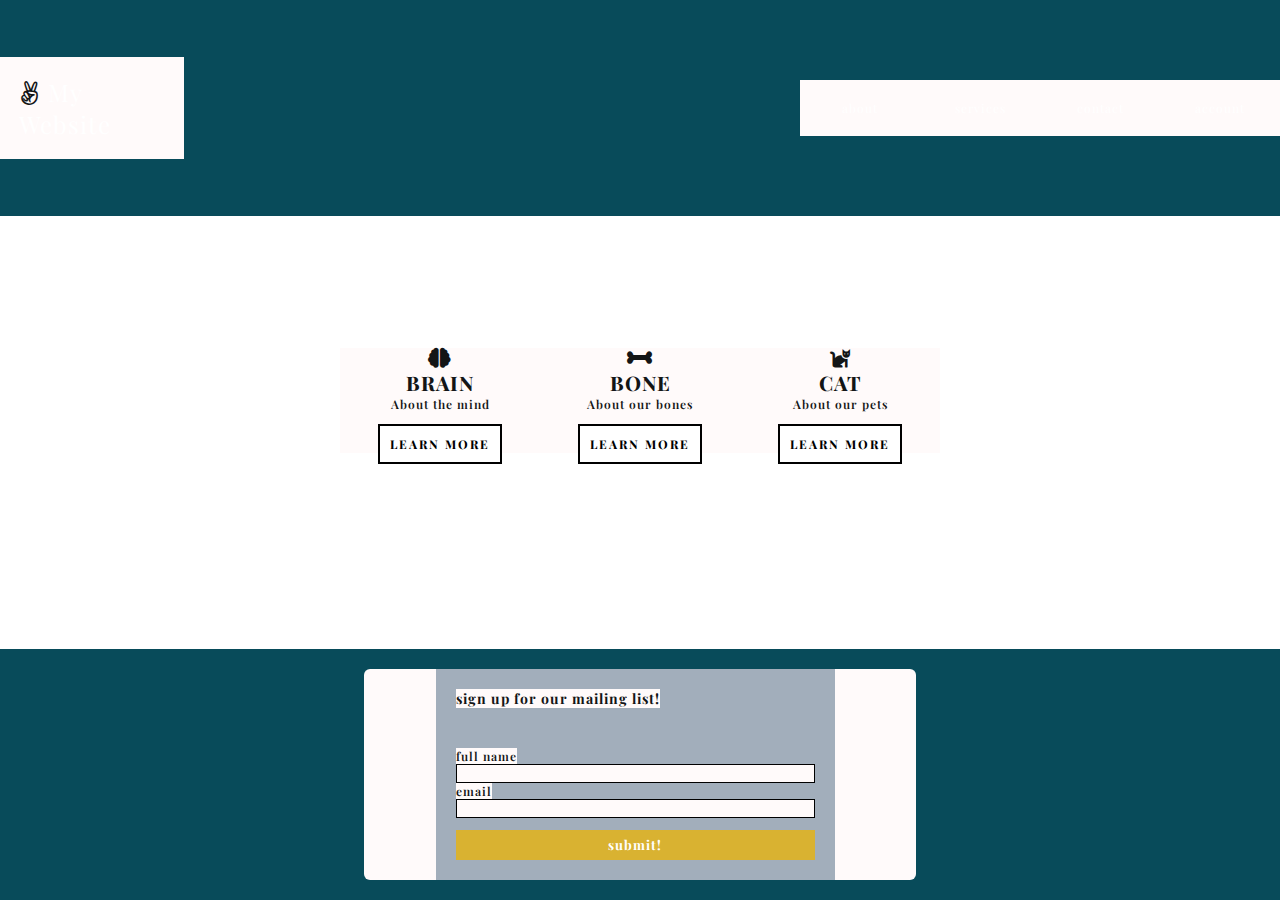
<file: HornungCA3/index.html>
<!DOCTYPE html>
<html lang="en">

<head>
  <meta charset="UTF-8" />
  <title>Assignment 3</title>
  <link href="https://fonts.googleapis.com/css2?family=Playfair+Display&display=swap" rel="stylesheet"> 
  <link rel="stylesheet" href="https://cdnjs.cloudflare.com/ajax/libs/font-awesome/5.12.1/css/all.min.css">

  <!--  Styles  -->
  <link rel="stylesheet" href="styles/index.css">
</head>

<body>
  <div class="wrapper">
    <header class="navbar">
      <a class="web-link" href="index.html">
        <h1 class="peace-website"><i id= "right-marg" class="fab fa-angellist"></i></i>My Website</h1>
      </a>
      <ul class="nav">
        <li class="nav-item"><a href="#">about</a></li>
        <li class="nav-item"><a href="#">services</a>
          <ul>
            <li class="drop-down"><a href="#">service 1</a></li>
            <li class="drop-down"><a href="#">service 2</a></li>
            <li class="drop-down"><a href="#">service 3</a></li>
          </ul>
        </li>
        <li class="nav-item"><a href="#">contact</a></li>
        <li class="nav-item"><a href="#">account</a></li>
      </ul>
    </header>
    <main class="content">

      <div class="content-item">
        <i class="fas fa-brain"></i>
        <h2>Brain</h2>
        <p>About the mind</p>
        <a href="#"> Learn More</a><br>
      </div>

      <div class="content-item">
        <i class="fas fa-bone"></i>
        <h2>Bone</h2>
        <p>About our bones</p>
        <a href="#"> Learn More</a><br>
      </div>

      <div class="content-item">
        <i class="fas fa-cat"></i>
        <h2>Cat</h2>
        <p>About our pets</p>
        <a href="#"> Learn More</a><br>
      </div>
    </main>
    <footer>
      <form action="">
        <div class="container">
          <h3>sign up for our mailing list!</h3>
        </div>
        <div class="container">
          <label>full name</label>
          <input type="text" name="name" required>
          <label>email</label>
          <input type="email" name="mail" required>
          <button type="submit" value="submit">submit!</button>
        </div>
      </form>
    </footer>
  </div>
</body>

</html>
</file>
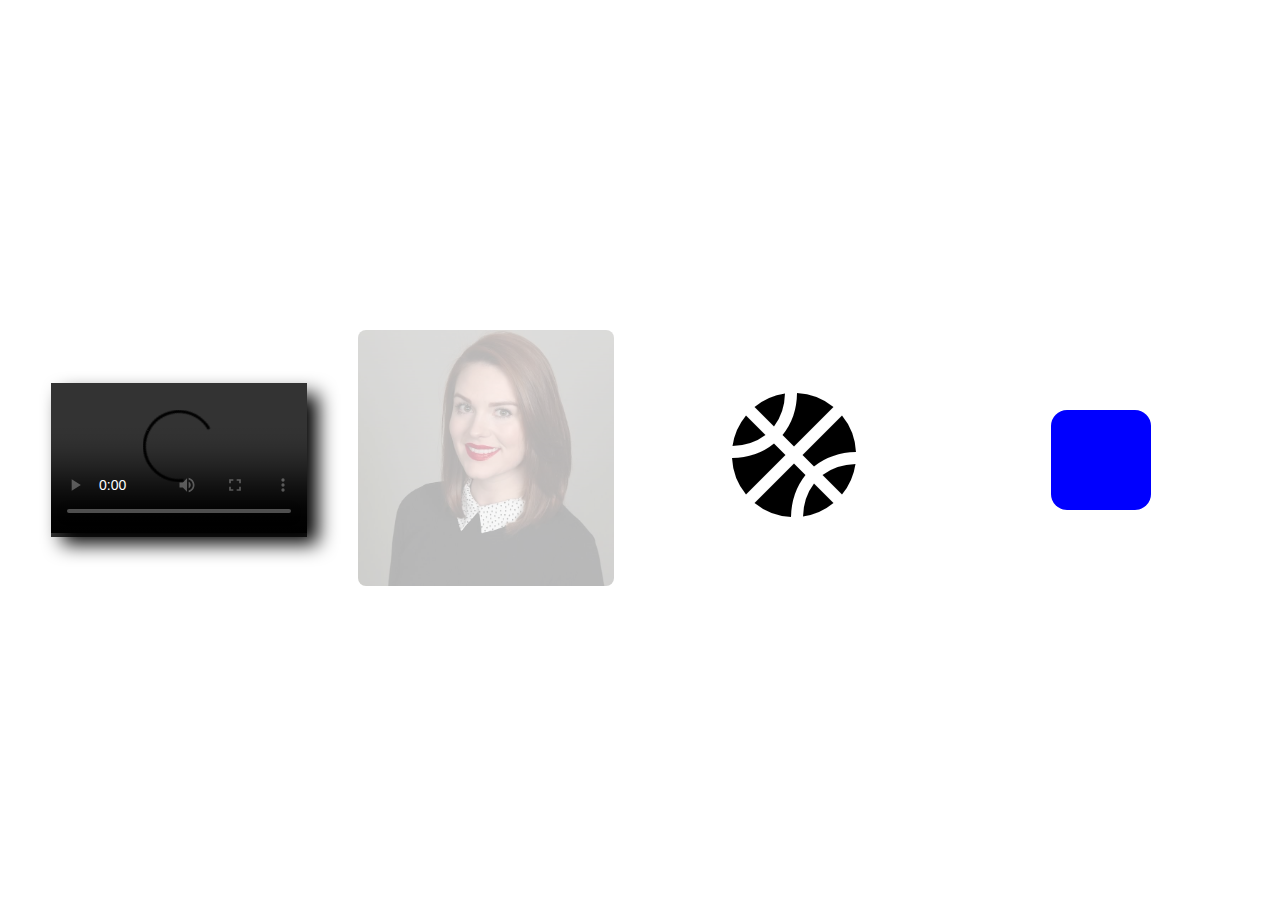
<file: HornungCA5/index.html>
<!DOCTYPE html>
<html lang="en">
<head>
  <title>Assignment 5</title>
  <meta charset="utf-8">
  <link rel="stylesheet" href="styles/index.css">
  <link rel="stylesheet" href="https://cdnjs.cloudflare.com/ajax/libs/font-awesome/5.12.1/css/all.min.css">
</head>

<body>
    <div class="wrapper">
        <div class="video">
            <div class="videocontainer">
                <video class="videoembed" controls>
                    <source src="https://netdemo.uk/bbb/bbb.mp4" type="video/mp4">
                    <source src="https://netdemo.uk/bbb/bbb.ogg" type="video/ogg">
                    Sorry, your browser doesn't support embedded videos.
                </video>
            </div>
        </div>
        <figure class="picture">
            <img src="styles/enhance_square.jfif" alt="Cheryl Hornung Headshot">
        </figure>
        <div class="icon">
            <div class="iconcontainer">
            <i class="fas fa-basketball-ball"></i>
            </div>
        </div>
        <div class="container">
            <div class="square">hi!</div>
        </div>
    </div>
</body>
</file>
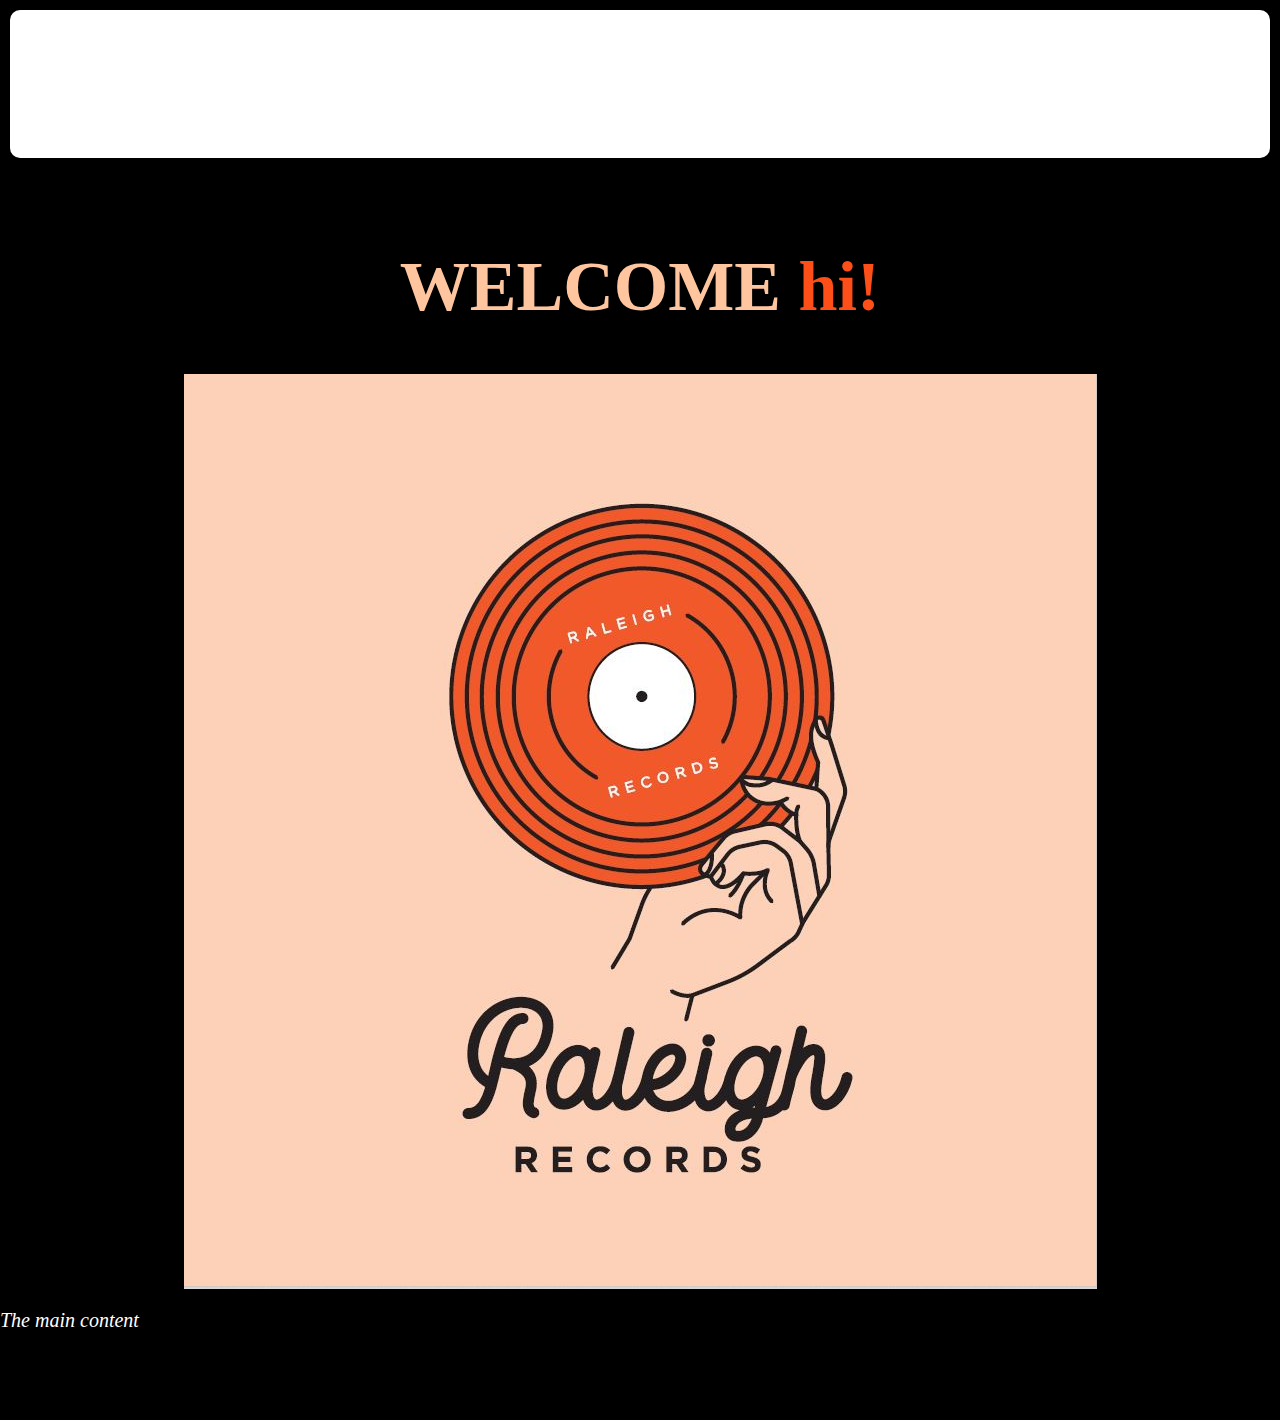
<file: HornungCherylA1/index.html>
<!-- Populate index.html with some content. Here are the requirements:

There should be paragraph (<p>) and heading (<h1>, <h2>, etc.) text.
There should be at least one “absolute” URL linking to an external website.
There should be at least one image (JPG, PNG, or GIF). (We’ve not covered images in any detail yet, 
so just dive into Google and see how you do.)
All img elements should include src and alt attributes with appropriate values. Add the width 
and height in the CSS.
You should use HTML 5 structural elements whenever appropriate.
Pay close attention to your HTML tags (remember to close the ones that need closing, 
which is most of them!) and be sure to test your page locally in a modern, up-to-date 
web browser as you code it. -->

<!doctype html>
<html lang="en">

<head>
    <meta charset="utf-8">
    <title>Raleigh Records</title>
    <!-- Link to css styling-->
    <link href="css/index.css" rel="stylesheet" type="text/css">
</head>
<nav class="menubar" id="nav-bar">
    <ul>
        <li><a href="artists.html" class="">Artists</a></li>
        <li><a href="featured.html" class="">Featured</a></li>
        <li><a href="about.html" class="">About</a></li>
        <li><a href="https://www.instagram.com/raleighrecords1/?hl=en" class="">Instagram</a></li>
    </ul>
</nav>
<h1 class="welcome">
    WELCOME
</h1>
</header>
<figure>
    <img src="images/raleigh_logo.JPG" alt="LOGO">
</figure>
<main class="main" id="italic">
    <p>The main content</p>
</main>
<aside>
    <p>Some stuff in a sidebar</p>
</aside>
<footer>
    <p>Copyright me</p>
</footer>

</body>

</html>
</file>
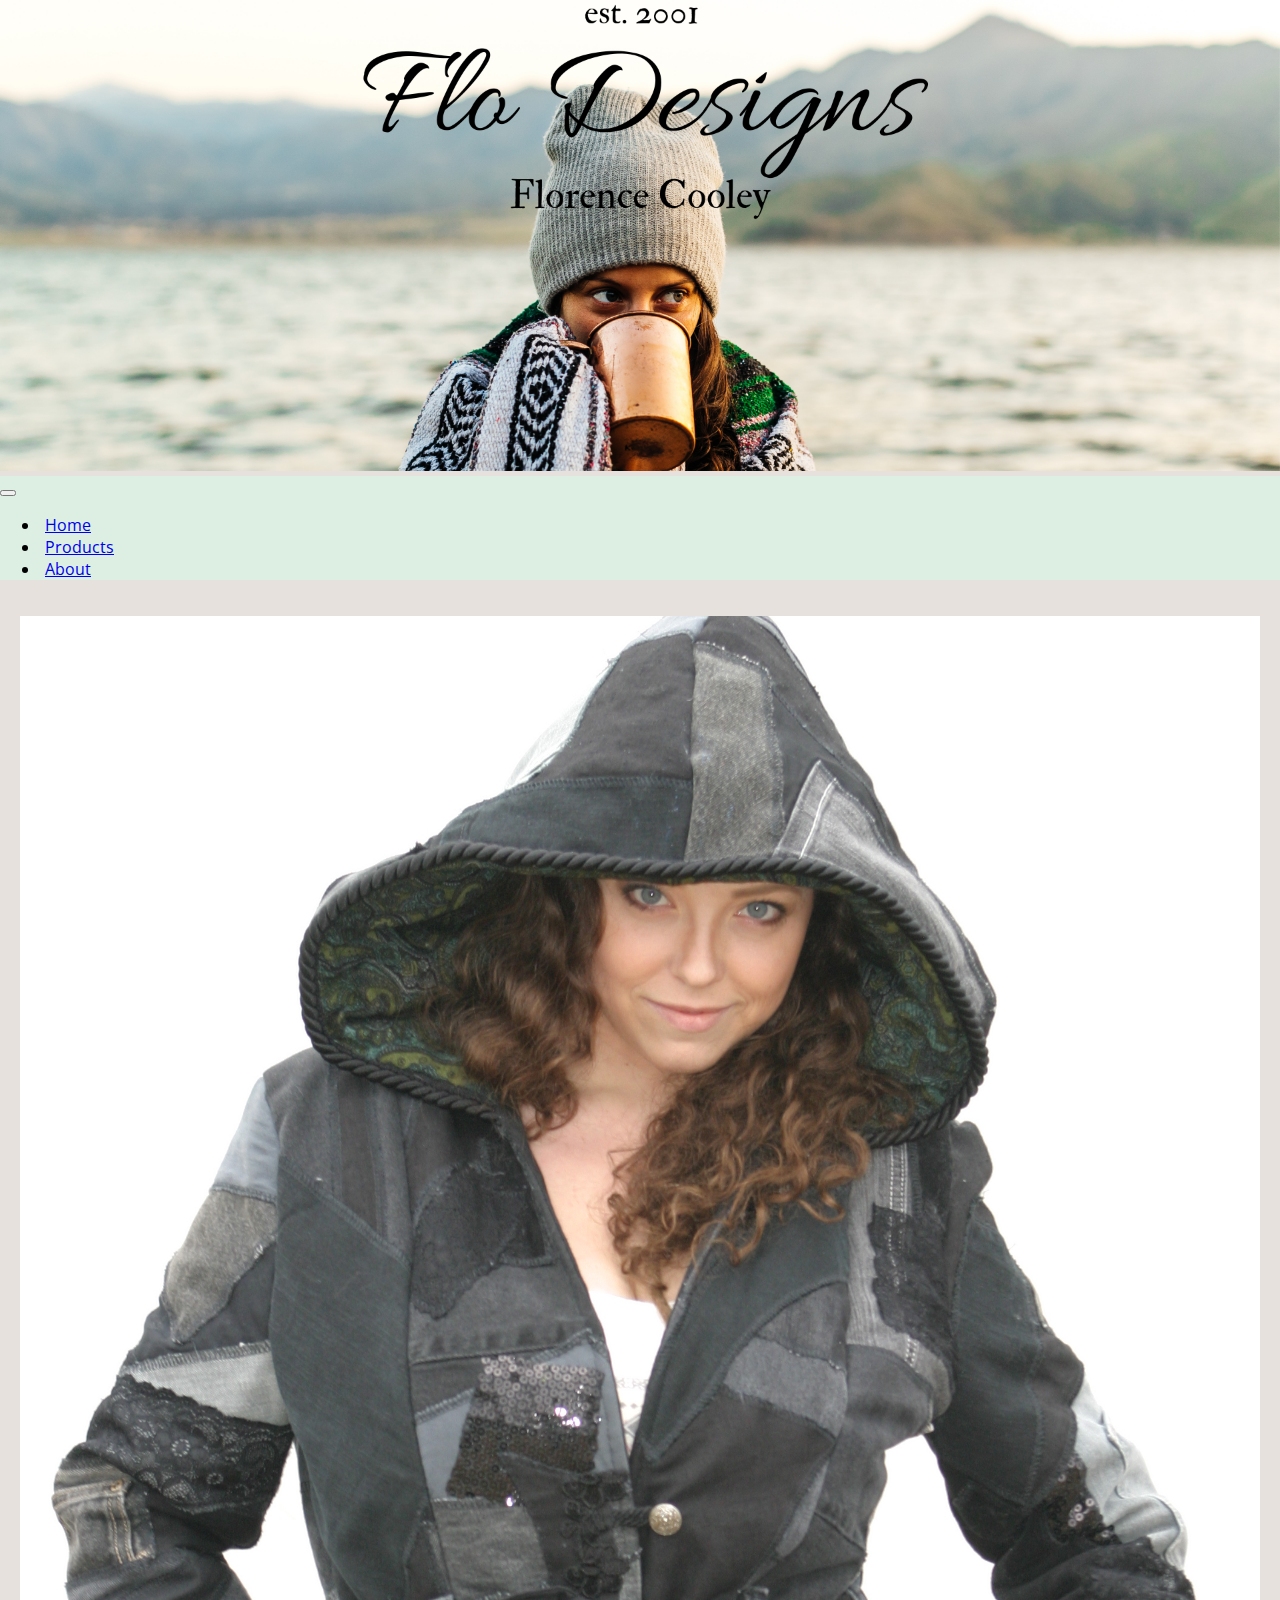
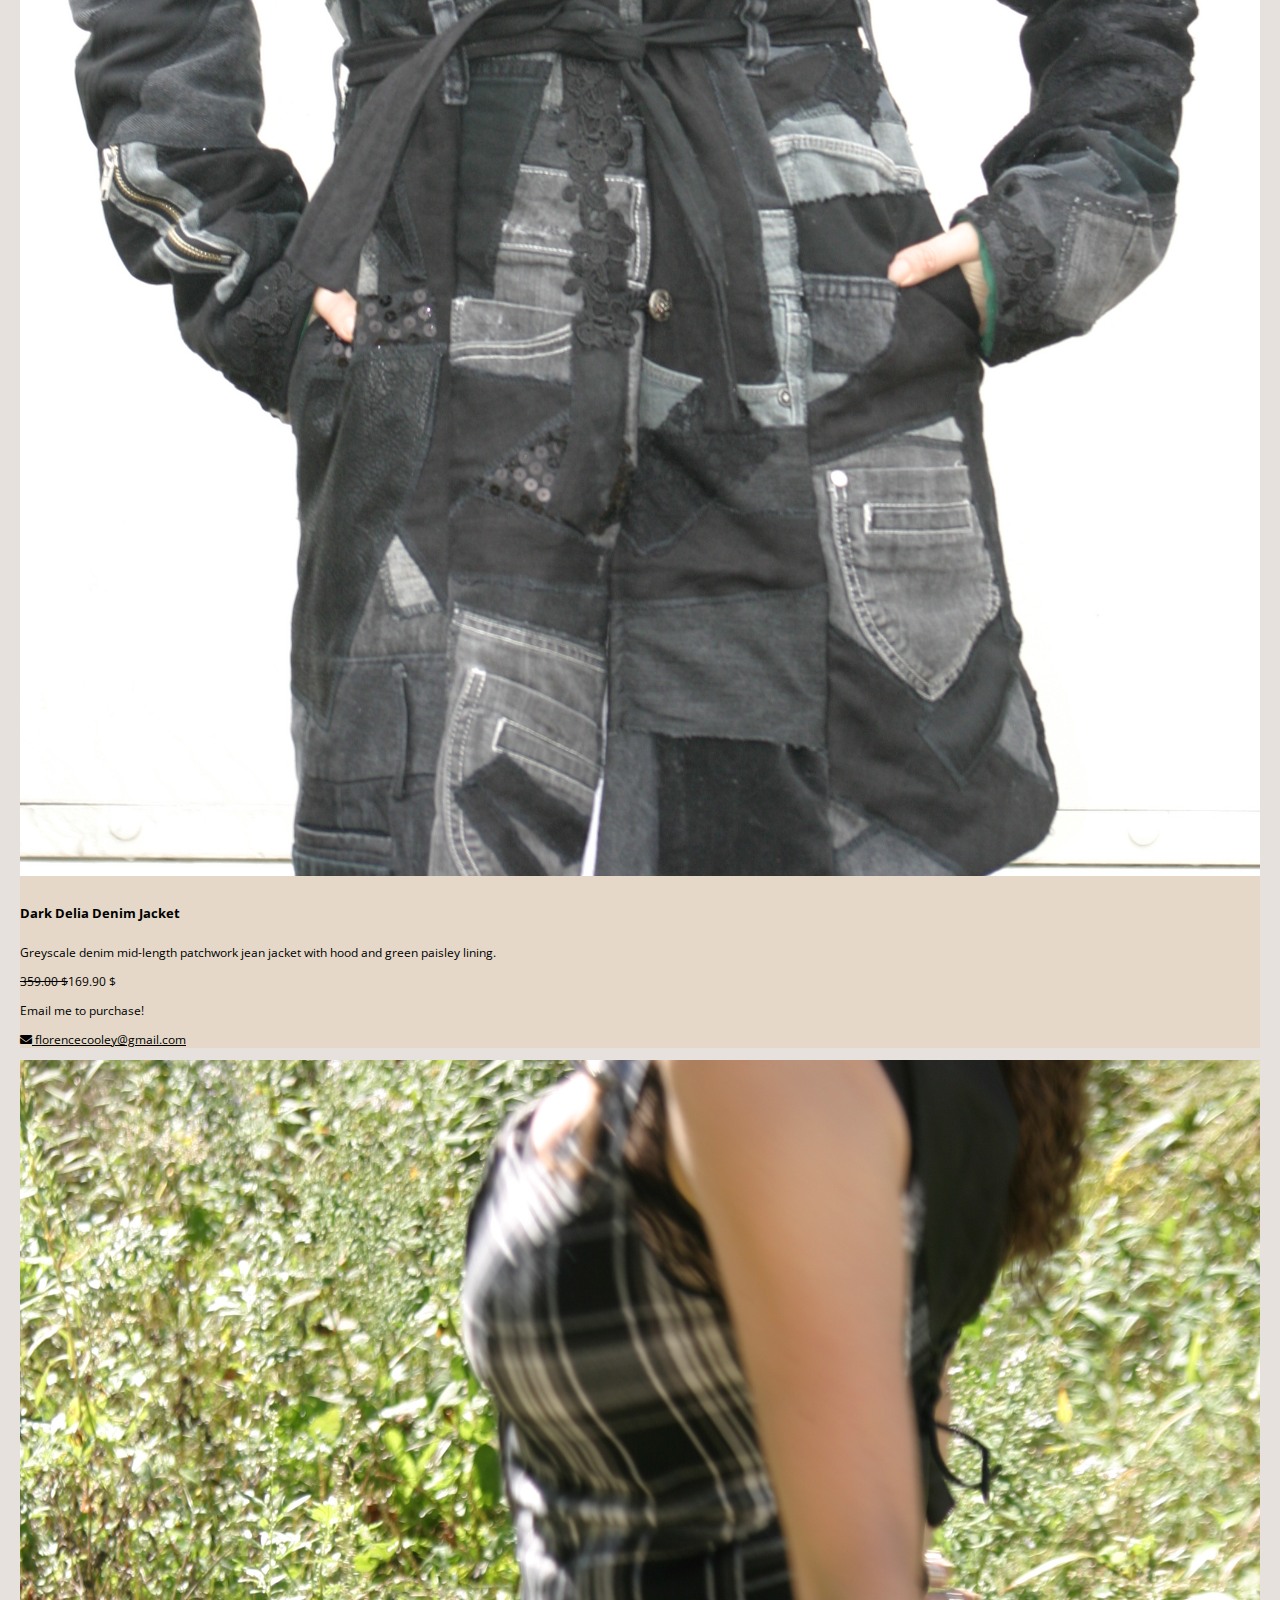
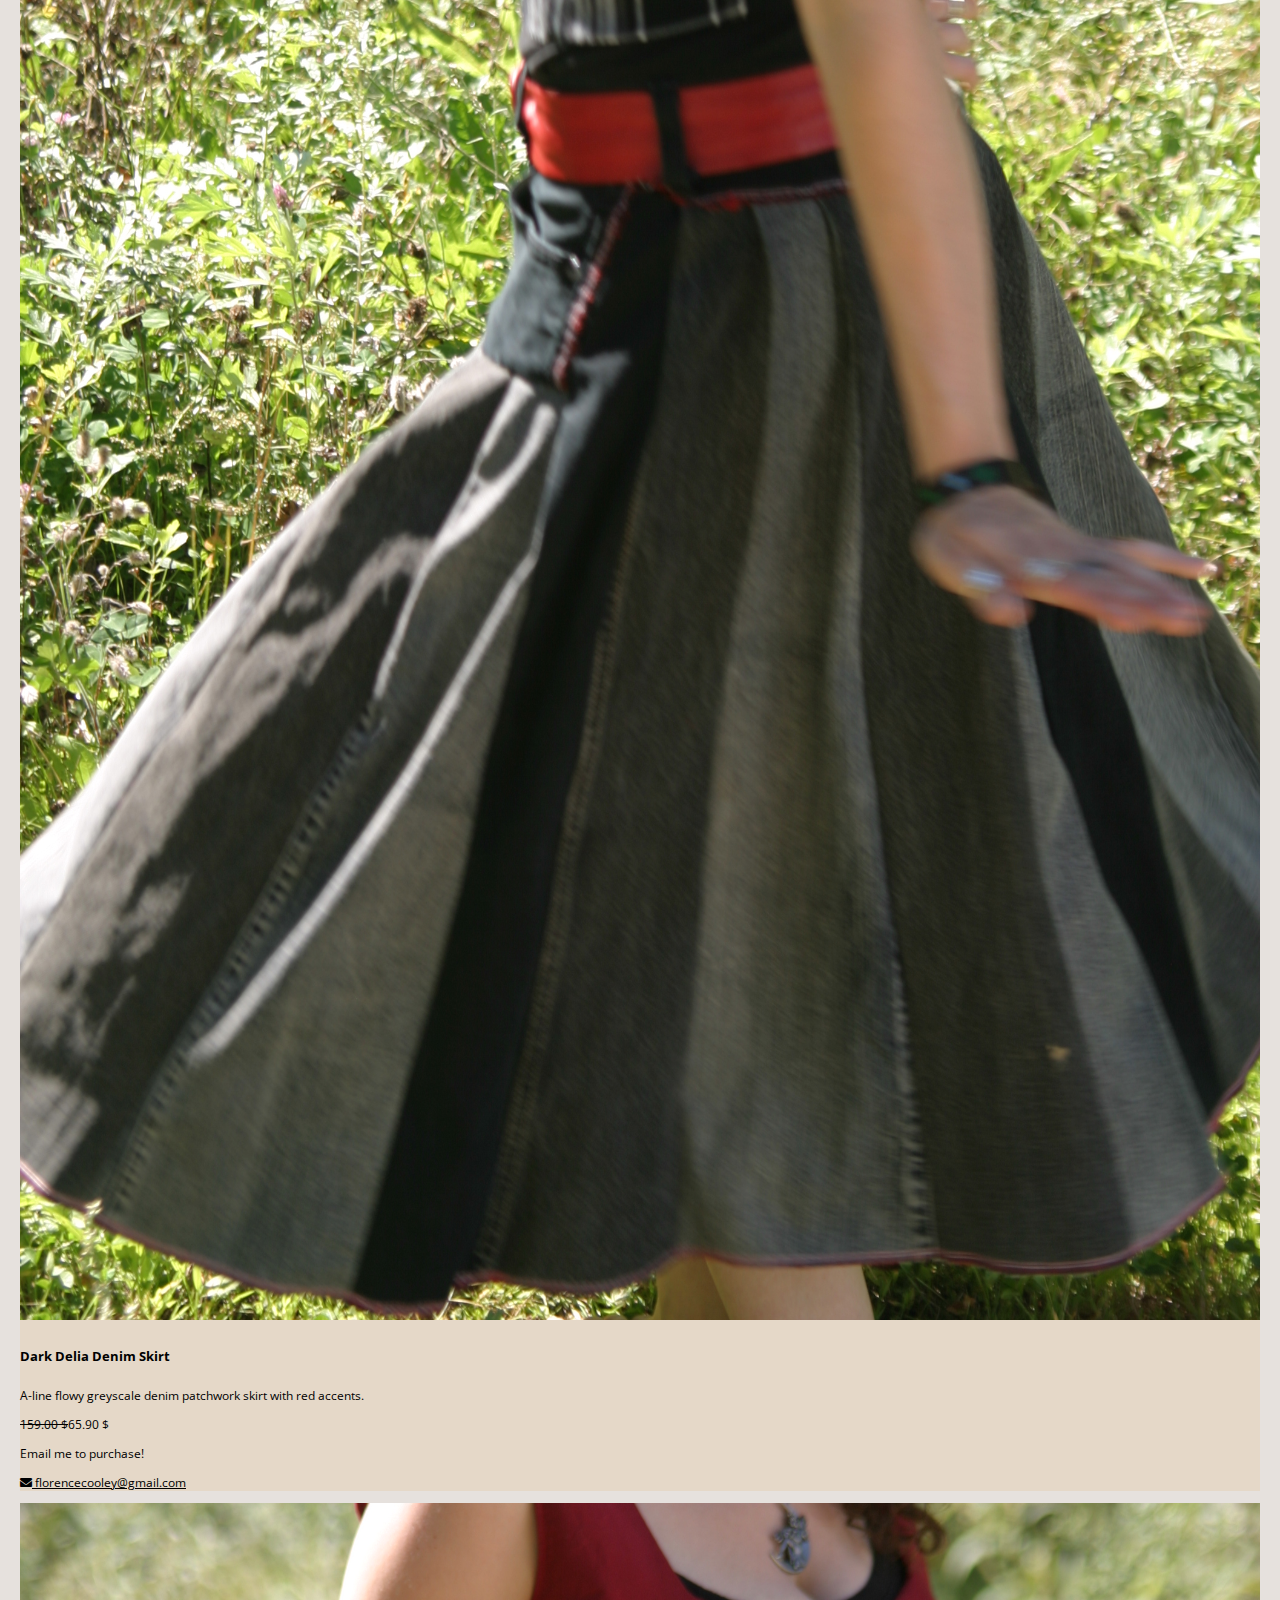
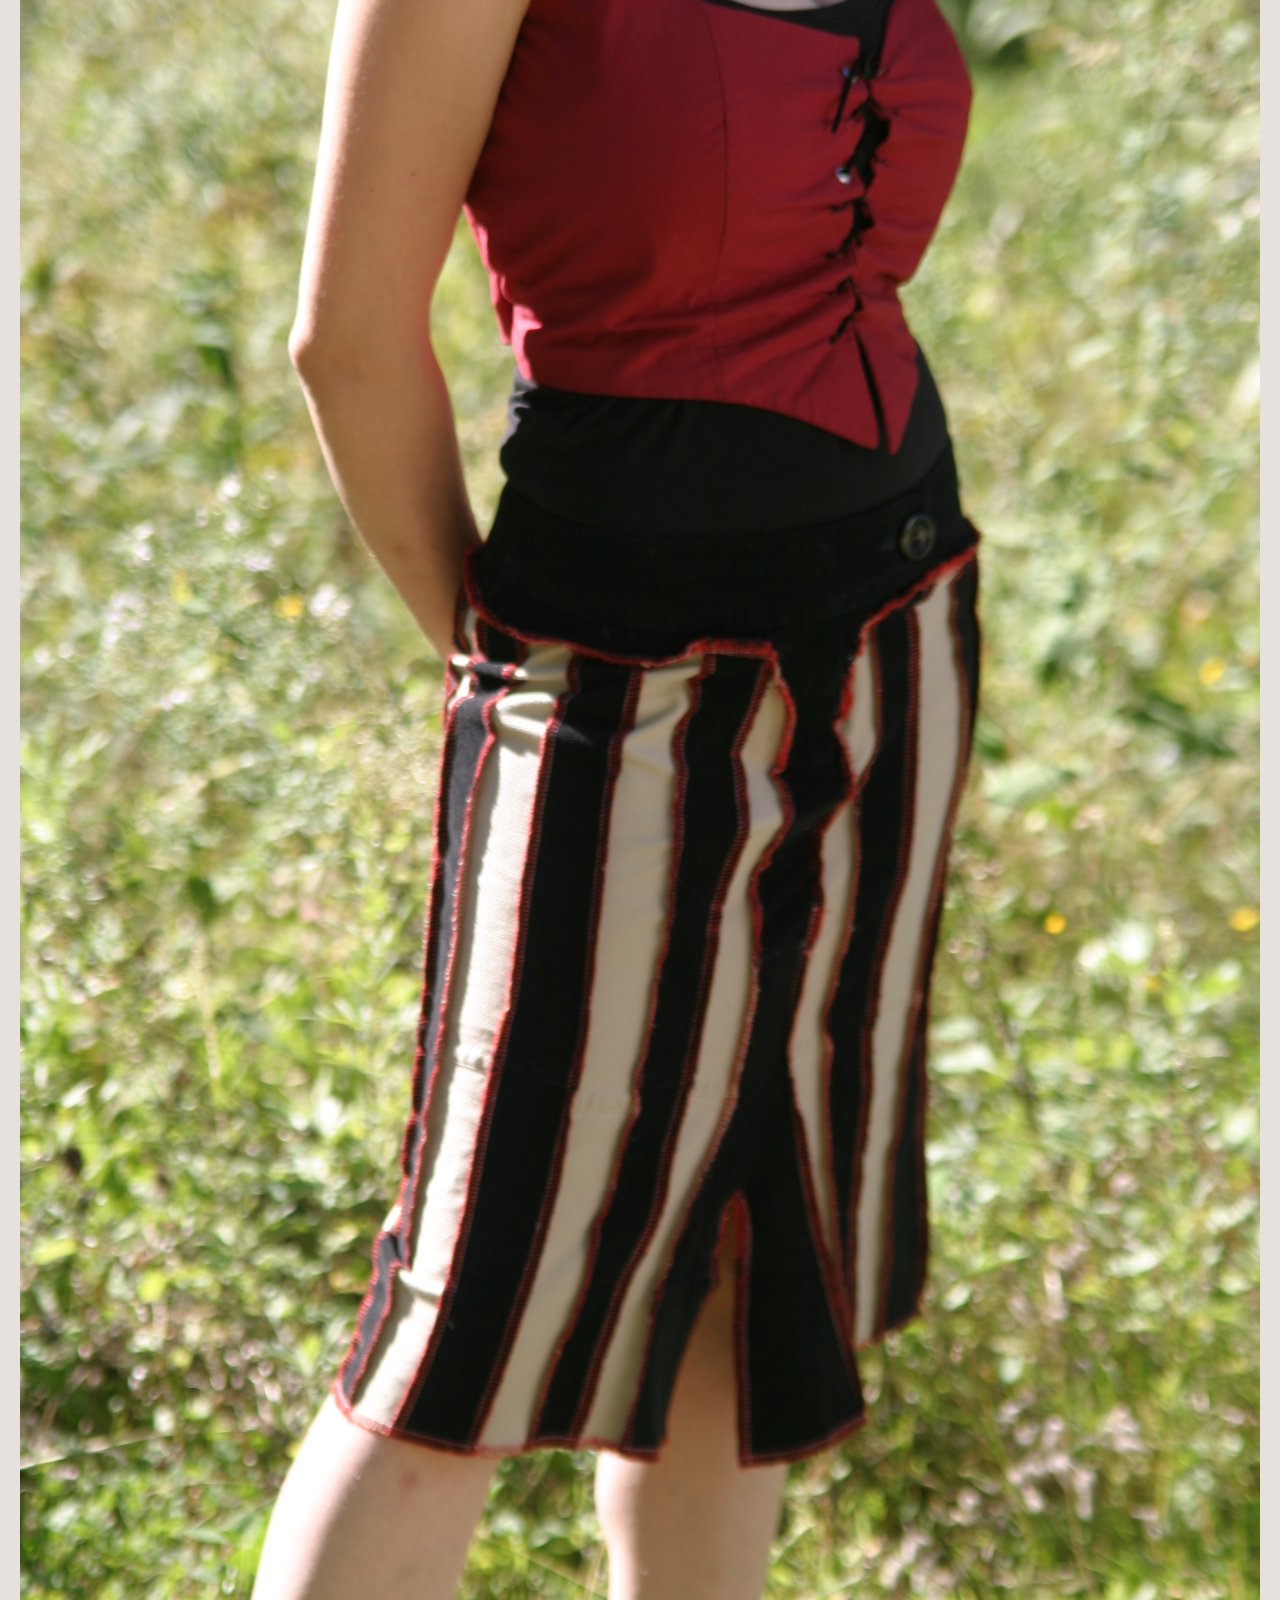
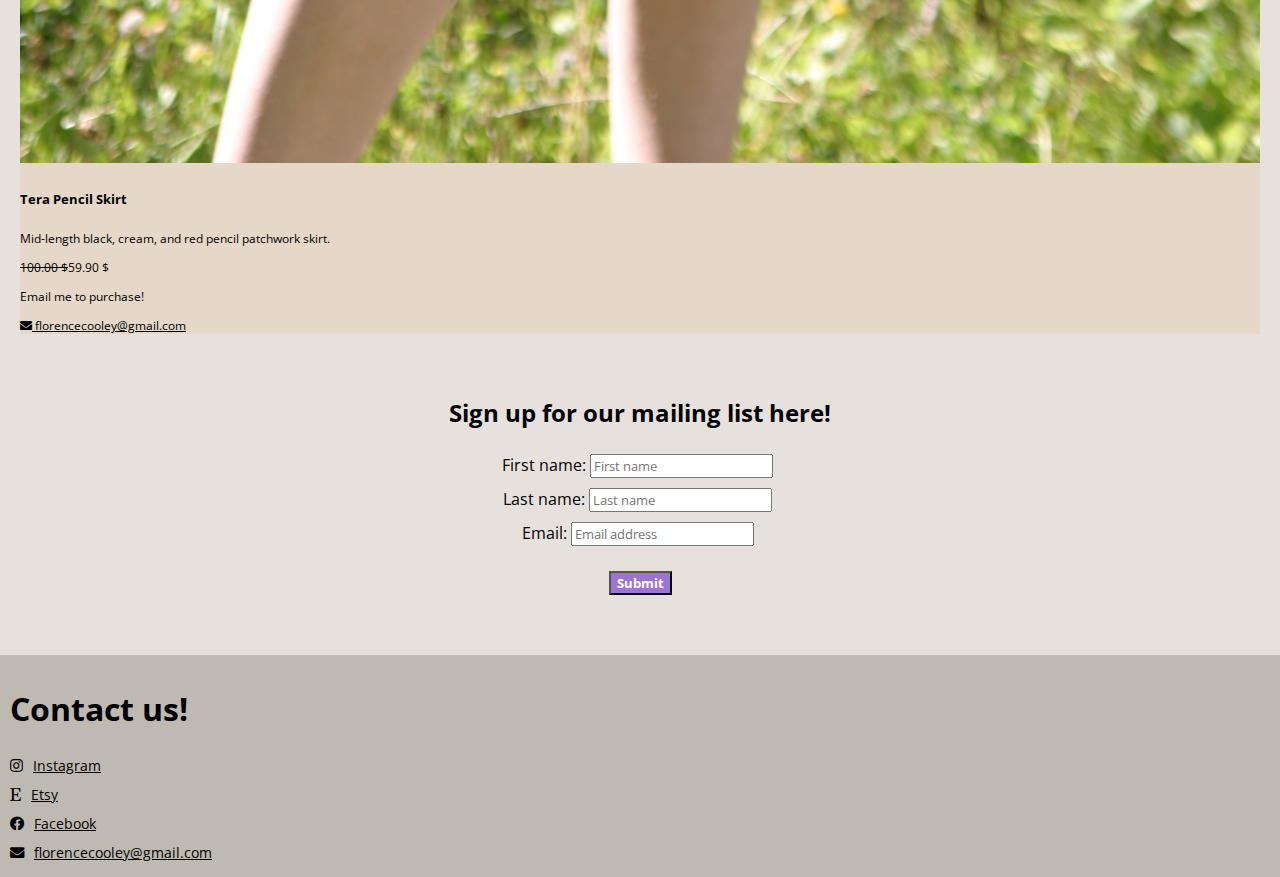
<file: FINAL/comp126/index.html>
<!DOCTYPE html>
<html lang="en">

<head>
    <meta charset="utf-8">
    <meta name="viewport" content="width=device-width, initial-scale=1, shrink-to-fit=no">
    <title>Flo Designs</title>
    <!-- Link to Bootstrap 4 CSS -->
    <link rel="stylesheet" href="https://stackpath.bootstrapcdn.com/bootstrap/4.1.0/css/bootstrap.min.css"
        integrity="sha384-9gVQ4dYFwwWSjIDZnLEWnxCjeSWFphJiwGPXr1jddIhOegiu1FwO5qRGvFXOdJZ4" crossorigin="anonymous">
    <!-- Font awesome -->
    <link rel="stylesheet" href="https://cdnjs.cloudflare.com/ajax/libs/font-awesome/5.12.1/css/all.min.css">
    <!-- Google fonts -->
    <link href="https://fonts.googleapis.com/css2?family=Open+Sans&display=swap" rel="stylesheet">
    <link href="https://fonts.googleapis.com/css2?family=Allura&display=swap" rel="stylesheet">
    <!-- Link to your custom stylesheet. -->
    <link rel="stylesheet" type="text/css" href="styles/custom.css">
</head>

<body>
    <div class="container-fluid full-width px-0 h-100" id="container">
        <!-- header: Cheryl  -->
        <div class="row no-gutters">
            <div class="col-sm-12">
                <header class="site-header">
                    <img alt="Flo Designs header image" src="styles/Flo Designs.png">
                </header>
            </div>
        </div>

        <!--nav: Daniela-->
        <nav class="navbar navbar-expand-lg navbar-light bg-light">
            <button class="navbar-toggler" type="button" data-toggle="collapse" data-target="#navbarTogglerDemo03"
                aria-controls="navbarTogglerDemo03" aria-expanded="false" aria-label="Toggle navigation">
                <span class="navbar-toggler-icon"></span>
            </button>
            <div class="collapse navbar-collapse" id="navbarTogglerDemo03">
                <ul class="navbar-nav mr-auto mt-2 mt-lg-0">
                    <li class="nav-item button-nav">
                        <a class="nav-link active" href="index.html">Home <span class="sr-only"></span></a>
                    </li>
                    <li class="nav-item button-nav">
                        <a class="nav-link" href="products.html">Products</a>
                    </li>
                    <li class="nav-item button-nav">
                        <a class="nav-link" href="about.html">About <span class="sr-only">(current)</span></a>
                    </li>
                    </form>
            </div>
        </nav>

        <!-- main content area: Alyssa -->
        <div class="row no-gutters" id="main-content">
            <!-- product cards go here -->
            <div class="col-sm-12 col-lg-9" id="card-area">
                <div class="card-group">
                    <div class="card">
                        <img class="card-img-top card-image" alt="Dark Delia Denim Jacket"
                            src="product_imgs/Dark_Delia_Jean/IMG_2615.JPG">
                        <div class="card-body">
                            <h5 class="card-title text-uppercase font-weight-bold">Dark Delia Denim Jacket</h5>
                            <p class="card-text">Greyscale denim mid-length patchwork jean jacket with hood and green
                                paisley lining. </p>
                            <p class="card-text">
                                <span><s>359.00 $</s></span><span class="text-danger pl-2">169.90 $</span>
                            </p>
                            <p>Email me to purchase! </p>
                            <p>
                                <a href="mailto: florencecooley@gmail.com" class="contact-link"><i
                                        class="fas fa-envelope"></i> florencecooley@gmail.com</a>
                            </p>
                        </div>
                    </div>
                    <div class="card">
                        <img class="card-img-top card-image" alt="Dark Delia Skirt"
                            src="product_imgs\Dark_Delia_Skirt\IMG_1647.JPG">
                        <div class="card-body">
                            <h5 class="card-title text-uppercase font-weight-bold">Dark Delia Denim Skirt</h5>
                            <p class="card-text">A-line flowy greyscale denim patchwork skirt with red accents.</p>
                            <p class="card-text">
                                <span><s>159.00 $</s></span><span class="text-danger pl-2">65.90 $</span>
                            </p>
                            <p>Email me to purchase! </p>
                            <p>
                                <a href="mailto: florencecooley@gmail.com" class="contact-link" target="_blank"><i
                                        class="fas fa-envelope"></i> florencecooley@gmail.com</a>
                            </p>
                        </div>
                    </div>
                    <div class="card">
                        <img class="card-img-top card-image" alt="Tera Pencil Skirt"
                            src="product_imgs\Funky_Business\IMG_1655.JPG">
                        <div class="card-body">
                            <h5 class="card-title text-uppercase font-weight-bold">Tera Pencil Skirt</h5>
                            <p class="card-text">Mid-length black, cream, and red pencil patchwork skirt.</p>
                            <p class="card-text">
                                <span><s>100.00 $</s></span><span class="text-danger pl-2">59.90 $</span>
                            </p>
                            <p>Email me to purchase! </p>
                            <p>
                                <a href="mailto: florencecooley@gmail.com" class="contact-link" target="_blank"><i
                                        class="fas fa-envelope"></i> florencecooley@gmail.com</a>
                            </p>
                        </div>
                    </div>
                </div>
            </div>

            <!-- Sign up/search area: Alyssa  -->
            <div class="col-sm-12 col-lg-3" id="sidebar">
                <h2 id="signup-header">Sign up for our mailing list here!</h2>
                <form action="#" id="signup" method="post">
                    <div class="input-group">
                        <label for="firstname">First name:
                            <input type="text" class="form-control rounded" id="firstname" name="firstname"
                                placeholder="First name" required>
                        </label>
                    </div>
                    <div class="input-group">
                        <label for="lastname">Last name:
                            <input class="form-control input-sm rounded" type="text" id="lastname" name="lastname"
                                placeholder="Last name" required>
                        </label>
                    </div>
                    <div class="input-group">
                        <label for="email">Email:
                            <input class="form-control input-sm rounded" type="email" id="email" name="email"
                                placeholder="Email address" required>
                        </label>
                    </div>
                    <button type="submit" class="btn submit-button">Submit</button>
                </form>
            </div>
        </div>

        <!-- footer: Alyssa -->
        <div class="row no-gutters" id="footer">
            <div class="col-sm-12">
                <h1>Contact us!</h1>
                <div class="row no-gutters" id="nested">
                    <div class="col-sm-12 col-md-4 footer-col">
                        <p><a href="https://instagram.com/faerieflo?igshid=1iwzuo2gkssmx" class="contact-link"
                                target="_blank"><i class="fab fa-instagram"></i>Instagram</a>
                        </p>
                        <p><a href="https://www.etsy.com/" class="contact-link" target="_blank"><i
                                    class="fab fa-etsy"></i>Etsy</a></p>
                    </div>
                    <div class="col-sm-12 col-md-4 footer-col">
                        <p><a href="https://www.facebook.com/FloFaerie" class="contact-link" target="_blank"><i
                                    class="fab fa-facebook"></i>Facebook</a>
                        </p>
                        <p><a href="mailto: florencecooley@gmail.com" class="contact-link" target="_blank"><i
                                    class="fas fa-envelope"></i>florencecooley@gmail.com</a></p>
                    </div>
                </div>
            </div>
        </div>
    </div>


    <!-- jQuery -->
    <script src="https://code.jquery.com/jquery-3.3.1.slim.min.js"
        integrity="sha384-q8i/X+965DzO0rT7abK41JStQIAqVgRVzpbzo5smXKp4YfRvH+8abtTE1Pi6jizo" crossorigin="anonymous">
    </script>

    <!-- popper.js -->
    <script src="https://cdnjs.cloudflare.com/ajax/libs/popper.js/1.14.0/umd/popper.min.js"
        integrity="sha384-cs/chFZiN24E4KMATLdqdvsezGxaGsi4hLGOzlXwp5UZB1LY//20VyM2taTB4QvJ" crossorigin="anonymous">
    </script>

    <!-- unique Bootstrap 4 JavaScript scripts -->
    <script src="https://stackpath.bootstrapcdn.com/bootstrap/4.1.0/js/bootstrap.min.js"
        integrity="sha384-uefMccjFJAIv6A+rW+L4AHf99KvxDjWSu1z9VI8SKNVmz4sk7buKt/6v9KI65qnm" crossorigin="anonymous">
    </script>

</body>

</html>
</file>
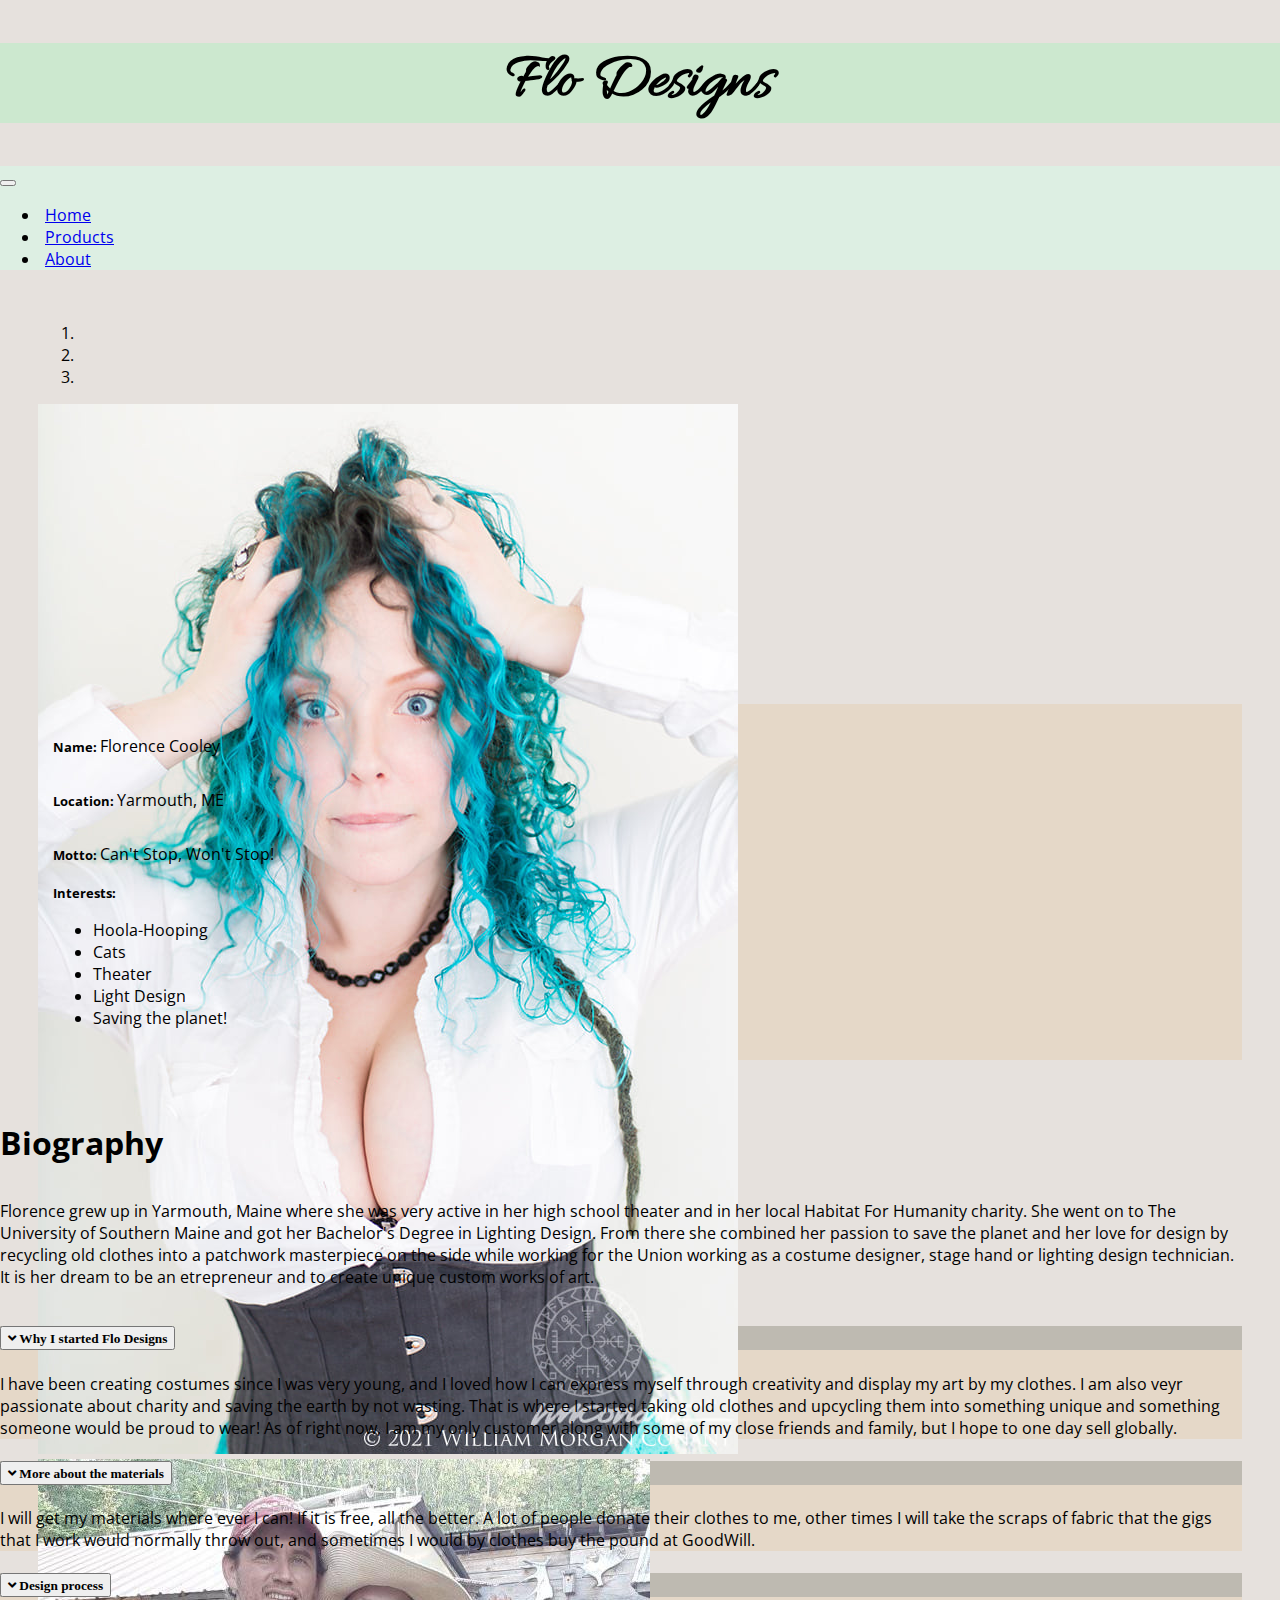
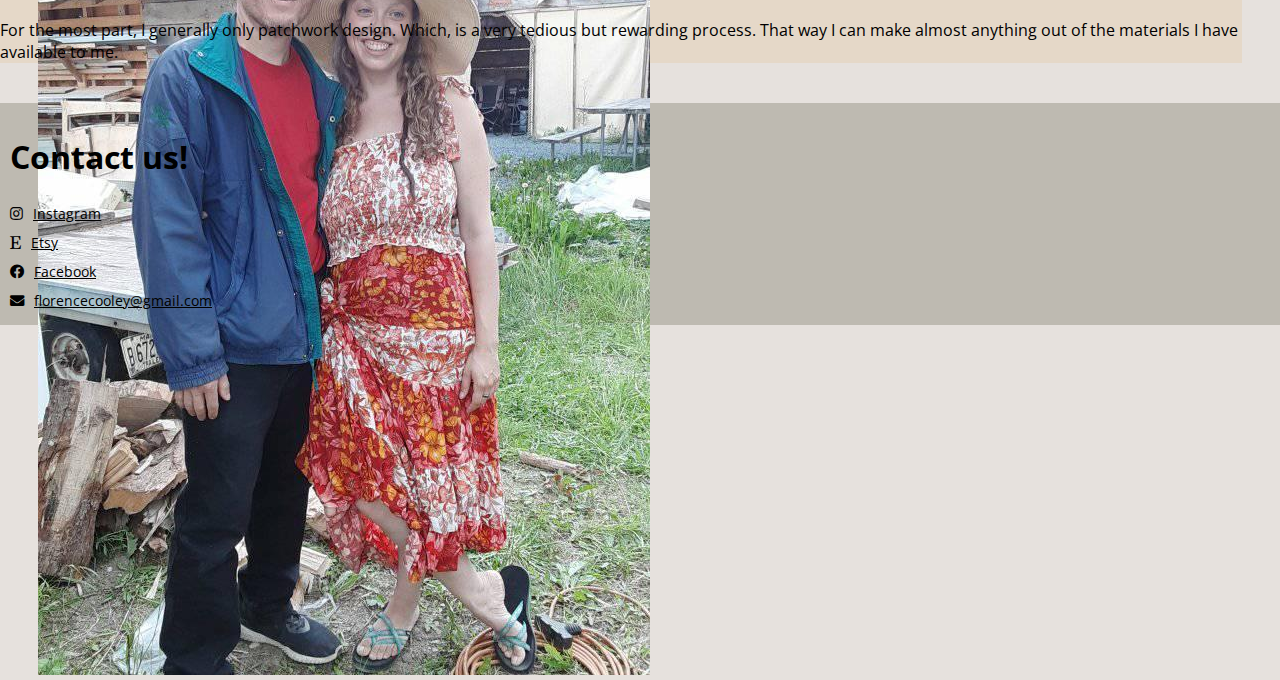
<file: FINAL/comp126/about.html>
<!DOCTYPE html>
<html lang="en">

<head>
  <meta charset="utf-8">
  <meta name="viewport" content="width=device-width, initial-scale=1, shrink-to-fit=no">
  <title>About - Flo Designs</title>
  <!-- Link to Bootstrap 4 CSS -->
  <link rel="stylesheet" href="https://stackpath.bootstrapcdn.com/bootstrap/4.1.0/css/bootstrap.min.css"
    integrity="sha384-9gVQ4dYFwwWSjIDZnLEWnxCjeSWFphJiwGPXr1jddIhOegiu1FwO5qRGvFXOdJZ4" crossorigin="anonymous">

  <!-- Font awesome -->
  <link rel="stylesheet" href="https://cdnjs.cloudflare.com/ajax/libs/font-awesome/5.12.1/css/all.min.css">
  <!-- Google fonts -->
  <link href="https://fonts.googleapis.com/css2?family=Open+Sans&display=swap" rel="stylesheet">
  <link href="https://fonts.googleapis.com/css2?family=Allura&display=swap" rel="stylesheet">
  <!-- Link to your custom stylesheet -->
  <link rel="stylesheet" type="text/css" href="styles/custom.css">
  <link rel="stylesheet" type="text/css" href="styles/about_style.css">
</head>

<body>
  <div class="container-fluid no-gutters px-0 h-100" id="container">
    <!-- header: Alyssa -->
    <div class="row no-gutters">
      <div class="col-sm-12">
        <header class="text-header">
          <h1>Flo Designs</h1>
        </header>
      </div>
    </div>

    <!--nav: Daniela-->
    <nav class="navbar navbar-expand-lg navbar-light bg-light">
      <button class="navbar-toggler" type="button" data-toggle="collapse" data-target="#navbarTogglerDemo03"
        aria-controls="navbarTogglerDemo03" aria-expanded="false" aria-label="Toggle navigation">
        <span class="navbar-toggler-icon"></span>
      </button>
      <div class="collapse navbar-collapse" id="navbarTogglerDemo03">
        <ul class="navbar-nav mr-auto mt-2 mt-lg-0">
          <li class="nav-item button-nav">
            <a class="nav-link" href="index.html">Home <span class="sr-only"></span></a>
          </li>
          <li class="nav-item button-nav">
            <a class="nav-link" href="products.html">Products</a>
          </li>
          <li class="nav-item button-nav">
            <a class="nav-link active" href="about.html">About <span class="sr-only">(current)</span></a>
          </li>
          </form>
      </div>
    </nav>

    <!--main part Daniela-->
    <main class="row card-bio-section">
      <div class="col-12 col-md-4 bio-card">
        <div id="carouselExampleIndicators" class="carousel slide" data-ride="carousel">
          <ol class="carousel-indicators">
            <li data-target="#carouselExampleIndicators" data-slide-to="0" class="active"></li>
            <li data-target="#carouselExampleIndicators" data-slide-to="1"></li>
            <li data-target="#carouselExampleIndicators" data-slide-to="2"></li>
          </ol>
          <div class="carousel-inner">
            <div class="carousel-item active">
              <img class="d-block w-100" src="about_imgs/florence.jpg" alt="First designer photo">
            </div>
            <div class="carousel-item">
              <img class="d-block w-100" src="about_imgs/flo_jose.jpg" alt="Second designer photo">
            </div>
          </div>
          <a class="carousel-control-prev" href="#carouselExampleIndicators" role="button" data-slide="prev">
            <span class="carousel-control-prev-icon" aria-hidden="true"></span>
            <span class="sr-only">Previous</span>
          </a>
          <a class="carousel-control-next" href="#carouselExampleIndicators" role="button" data-slide="next">
            <span class="carousel-control-next-icon" aria-hidden="true"></span>
            <span class="sr-only">Next</span>
          </a>
        </div>
        <div class="bio-card-info">
          <div class="bio-card-line">
            <h5 class="bio-card-label">Name: </h5>
            <p>Florence Cooley</p>
          </div>
          <div class="bio-card-line">
            <h5 class="bio-card-label">Location: </h5>
            <p>Yarmouth, ME</p>
          </div>
          <div class="bio-card-line">
            <h5 class="bio-card-label">Motto: </h5>
            <p>Can't Stop, Won't Stop!</p>
          </div>
          <div class="bio-card-line">
            <h5 class="bio-card-label">Interests: </h5>
            <ul>
              <li>Hoola-Hooping</li>
              <li>Cats</li>
              <li>Theater</li>
              <li>Light Design</li>
              <li>Saving the planet!</li>
            </ul>
          </div>
        </div>

      </div>
      <section class="col-12 col-md-8 bio-description">
        <h1 id="bio-title">Biography</h1>
        <p id="bio-paragraph">
          Florence grew up in Yarmouth, Maine where she was very active in her high school theater and in her local
          Habitat For Humanity charity.
          She went on to The University of Southern Maine and got her Bachelor's Degree in Lighting Design. From there
          she combined her passion to save the planet and
          her love for design by recycling old clothes into a patchwork masterpiece on the side while working for the
          Union working as a costume designer, stage hand or lighting design technician.
          It is her dream to be an etrepreneur and to create unique custom works of art.
        </p>
        <div id="accordion">
          <div class="card">
            <header class="card-header" id="headingOne">
              <h5 class="mb-0">
                <button class="btn btn-link" data-toggle="collapse" data-target="#collapseOne" aria-expanded="true"
                  aria-controls="collapseOne">
                  <i class="fas fa-angle-down arrow-icon"> Why I started Flo Designs</i>
                </button>
              </h5>
            </header>

            <section id="collapseOne" class="collapse show" aria-labelledby="headingOne" data-parent="#accordion">
              <div class="card-body">
                I have been creating costumes since I was very young, and I loved how I can express myself through
                creativity and display my art by my clothes. I am also veyr passionate
                about charity and saving the earth by not wasting. That is where I started taking old clothes and
                upcycling them into something unique and something
                someone would be proud to wear! As of right now, I am my only customer along with some of my close
                friends and family, but I hope to one day sell globally.
              </div>
            </section>
          </div>
          <div class="card">
            <header class="card-header" id="headingTwo">
              <h5 class="mb-0">
                <button class="btn btn-link collapsed" data-toggle="collapse" data-target="#collapseTwo"
                  aria-expanded="false" aria-controls="collapseTwo">
                  <i class="fas fa-angle-down arrow-icon"> More about the materials</i>
                </button>
              </h5>
            </header>
            <section id="collapseTwo" class="collapse" aria-labelledby="headingTwo" data-parent="#accordion">
              <div class="card-body">
                I will get my materials where ever I can! If it is free, all the better. A lot of people donate their
                clothes to me, other times
                I will take the scraps of fabric that the gigs that I work would normally throw out, and sometimes I
                would by clothes buy the pound at GoodWill.
              </div>
            </section>
          </div>
          <div class="card">
            <header class="card-header" id="headingThree">
              <h5 class="mb-0">
                <button class="btn btn-link collapsed" data-toggle="collapse" data-target="#collapseThree"
                  aria-expanded="false" aria-controls="collapseThree">
                  <i class="fas fa-angle-down arrow-icon"> Design process</i>
                </button>
              </h5>
            </header>
            <section id="collapseThree" class="collapse" aria-labelledby="headingThree" data-parent="#accordion">
              <div class="card-body">
                For the most part, I generally only patchwork design. Which, is a very tedious but rewarding process.
                That way I can make almost anything out of the materials I have available to me.
              </div>
            </section>
          </div>
        </div>
      </section>
    </main>

    <!-- footer: Alyssa -->
    <div class="row no-gutters" id="footer">
      <div class="col-sm-12">
        <h1>Contact us!</h1>
        <div class="row no-gutters" id="nested">
          <div class="col-sm-12 col-md-4 footer-col">
            <p><a href="https://instagram.com/faerieflo?igshid=1iwzuo2gkssmx" class="contact-link" target="_blank"><i
                  class="fab fa-instagram"></i>Instagram</a>
            </p>
            <p><a href="https://www.etsy.com/" class="contact-link" target="_blank"><i class="fab fa-etsy"></i>Etsy</a>
            </p>
          </div>
          <div class="col-sm-12 col-md-4 footer-col">
            <p><a href="https://www.facebook.com/FloFaerie" class="contact-link" target="_blank"><i
                  class="fab fa-facebook"></i>Facebook</a>
            </p>
            <p><a href="mailto: florencecooley@gmail.com" class="contact-link" target="_blank"><i
                  class="fas fa-envelope"></i>florencecooley@gmail.com</a></p>
          </div>
        </div>
      </div>
    </div>
  </div>

  <!-- jQuery -->
  <script src="https://code.jquery.com/jquery-3.3.1.slim.min.js"
    integrity="sha384-q8i/X+965DzO0rT7abK41JStQIAqVgRVzpbzo5smXKp4YfRvH+8abtTE1Pi6jizo" crossorigin="anonymous">
  </script>

  <!-- popper.js -->
  <script src="https://cdnjs.cloudflare.com/ajax/libs/popper.js/1.14.0/umd/popper.min.js"
    integrity="sha384-cs/chFZiN24E4KMATLdqdvsezGxaGsi4hLGOzlXwp5UZB1LY//20VyM2taTB4QvJ" crossorigin="anonymous">
  </script>

  <!-- unique Bootstrap 4 JavaScript scripts -->
  <script src="https://stackpath.bootstrapcdn.com/bootstrap/4.1.0/js/bootstrap.min.js"
    integrity="sha384-uefMccjFJAIv6A+rW+L4AHf99KvxDjWSu1z9VI8SKNVmz4sk7buKt/6v9KI65qnm" crossorigin="anonymous">
  </script>
</body>
</file>
<file: HornungCA3/styles/index.css>
* {
    margin: 0;
    padding: 0;
    font-family: 'Playfair Display', serif;
    background-color: #FFFAFA; color: #131516; 
}
  
  .wrapper {
    display: grid;
    height: 100vh;
    margin: 0 auto;
    grid-template-rows: 1fr 2fr 1fr;
    grid-template-columns: 1fr;
  }
  
  header {
    grid-column: 1/4;
    grid-row: 1/2;
    display: flex;
    align-items: center;
    justify-content: space-between;
    width: 100%;
  }
  
  .web-link {
    text-decoration: none;
  }

  #right-marg {
    padding-right: 5%;
  }
  
  .peace-website:hover,
  .peace-website:focus {
    color: rgb(217, 178, 49);
  }
  
  .peace-website {
    color: white;
    padding: 2%;
    font-family: 'Playfair Display', serif;
    text-decoration: none;
    margin: 15px;
    font-size: 1.5em;
    font-weight: 200;
    letter-spacing: 1px;
  }
  
  .navbar {
    display: flex;
    background: rgb(8, 75, 90);

  }

  .nav {
    display: flex;
    justify-content: flex-end;
    align-items: center;
    flex-wrap: wrap;
    font-family: 'Playfair Display', serif;
    font-size: .75em;
    letter-spacing: 1px;
  }
  

  .nav-item {
    position: relative;
    background: rgb(162, 174, 187);
    border-radius: 6px;
    margin: 10px;
    width: 100px;
    text-align: center;
    list-style: none;
  }
  
  .nav-item a {
    display: block;
    padding: 10px 15px;
    text-decoration: none;
    color: white;
  }
  
  .nav li ul {
    display: none;
    position: absolute;
    left: 0;
    list-style: none;
  }
  
  .nav li:hover ul,
  .nav li:focus ul {
    display: block;
    z-index: 10;
    width: 100%;
  }
  
  .nav li ul li {
    width: 100%;
  }
  
  .drop-down {
    background:rgb(217, 178, 49);
    border-radius: 5px;
    margin-top: 1px;
  }
  
  .drop-down:hover,
  .drop-down:focus {
    background: rgb(162, 174, 187);
  }
  
  .nav li:hover ul li a,
  .nav li:focus ul li a {
    color: white;
  }
  
  .nav li:hover ul li:hover a,
  .nav li:focus ul li:focus a {
    color: rgb(8, 75, 90);
  }
  
  .nav-item:hover,
  .nav-item:focus {
    background-color: white;
  }
  
  .nav-item:hover a,
  .nav-item:focus a {
    color: rgb(8, 75, 90);
  }
  
  main {
    background: rgb(162, 174, 187);
    grid-column: 1/4;
    grid-row: 2/3;
    display: flex;
    flex-wrap: wrap;
    align-items: center;
    justify-content: center;
  }
  
  .content {
    padding-top: 10%;
    background-color: white;
  }
  
  .content .content-item {
    font-family: 'Playfair Display', serif;
    display: inline-block;
    width: 200px;
    text-align: center;
    flex-wrap: wrap;
    letter-spacing: 1px;
    margin-bottom: 15%;
  }
  
  .content-item i {
    font-size: 1.25em;
  }
  
  .content-item h2 {
    font-weight: 750;
    font-size: 1.25em;
    text-transform: uppercase;
  }
  
  .content-item p {
    font-size: .75em;
    font-weight: 600;
    margin-bottom: 10%;
    flex-wrap: wrap;
  }
  
  .content-item a {
    background-color: white;
    color: black;
    text-transform: uppercase;
    text-decoration: none;
    font-family: 'Playfair Display', serif;
    font-weight: 750;
    font-size: .75em;
    letter-spacing: 2px;
    padding: 10px;
    border: 2px solid black;
    flex-wrap: wrap;
  }
  
  .content-item a:hover,
  .content-item a:focus {
    background-color: rgb(150, 189, 98);
    color: white;
    font-weight: 700;
  }
  

  footer {
    background: rgb(8, 75, 90);
    grid-column: 1/4;
    grid-row: 3/4;
    display: flex;
    align-items: center;
    justify-content: center;
    padding: 20px;
  }
  
  h3 {
    letter-spacing: 1px;
    font-weight: 700;
  }

  label {
    letter-spacing: 1px;
    font-weight: 600;
  }

  form {
    border-radius: 6px;
  }

  .container {
    padding: 20px;
    background-color: rgb(162, 174, 187);
    font-family: 'Playfair Display', serif;
    display: flex;
    flex-wrap: wrap;
    font-size: .75em;
    font-display: flex;
    width: 65%;
    margin-left: 13%;
  }
  
  input[type="text"],
  input[type="submit"],
  input[type="email"] {
    width: 100%;
    display: inline-block;
    border: 1px solid black;
  }
  
  input:focus,
  textarea:focus {
    outline: 2px solid rgb(217, 178, 49);
  }
  
  input,
  textarea {
    border: 1px solid #000;
  }
  
  button {
    background: white;
    border: 0;
    margin-top: 12px;
    width: 100%;
    padding: 0.5em;
    font-size: 1.1em;
    font-weight: 700;
    background: rgb(217, 178, 49);
    color: white;
    letter-spacing: 1px;
  }
  
  button:hover,
  button:focus {
    background: white;
    color: rgb(150, 189, 98);
    border: 1px solid rgb(150, 189, 98);
  }
</file>
<file: HornungCA5/styles/index.css>
* {
    margin: 0;
    padding: 0;
}

body {
    margin: 0 auto;
    margin-top: 10px;
}

div {
    width: fit-content;
    align-items: center;
}

.wrapper {
    display: grid;
    height: 100vh;
    margin: 0 auto;
    grid-template-columns: 1fr 1fr 1fr 1fr;
  }

.picture {
    opacity: 0.3;
    transition: 600ms;
    margin: 0 auto;
    overflow: hidden;
    width: 20vw;
}

figure img {
    width: 100%;
    border-radius: .5em;
}

.picture:hover {
    opacity: 1.0;
    transition: 600ms;
}

.video {
    position: relative;
    width: 20vw;
    height: auto;
    margin: 2vh 2vw;
}

.videocontainer {
    position: relative;
    width: 100%;
    height: 100%;
    background: #333;
}

video.videoembed {
    width: 100%;
    height: auto;
    filter: drop-shadow(.7rem .7rem .6rem black)
  }

.icon {
    margin: 0 auto;
    font-size: 10vw;
}

@keyframes bounce {
    0% {
        top: -40px;
    }
    50% {
        top: 40px;
    }
    100% {
        top: -40px;
    }
}

.iconcontainer {
    width: 100%
}

i {
    position: relative;
    animation-name: bounce;
    animation-timing-function: linear;
    animation-duration: 2s;
    animation-iteration-count: infinite;
}

.container {
    margin: 0 auto;
    text-align: center;
    display: flex;
}

.square {
    height: 100px;
    width: 100px;
    background-color: blue;
    border-radius: .5em;
    font-size: 2em;
    color:blue;
    transition: 400ms;
}

.square:hover {
    color: white;
    transition: 400ms;
    transform: rotateZ(90deg)
}
</file>
<file: HornungCherylA1/css/index.css>
body {
  background-color: #000000;
  display: block;
  margin: auto;
  margin-left: auto;
  margin-right: auto;
}

img {
  display: block;
  margin-left: auto;
  margin-right: auto;
}

.main {
  color: #fff;
  font-size: 20px;
  font-family: Century Gothic;
}

.menubar {
  font-size: 25px;
  margin: 10px;
  padding: 20px;
  text-align: left;
  color: white;
  border-radius: 10px;
  cursor: crosshair;
  position: relative;
  display: block;
  font-family: Century Gothic;
}

.welcome {
  color: rgb(255, 197, 158);
  font-size: 70px;
  font-family: Century Gothic;
  text-align: center;
  padding-top: 200px;
}

#italic {
  font-style: italic;
}

h1::after {
  content: "hi!";
  color: rgb(255, 79, 25);
}

a:visited {
  color: rgb(255, 79, 25);
}

a:link {
  color: white;
}

a:hover {
  color: rgb(255, 197, 158);
}

#nav-bar {
  position: fixed;
  left: 0;
  top: 0;
  right: 0;
  z-index: 200;
  display: -webkit-box;
  display: -webkit-flex;
  display: -ms-flexbox;
  display: flex;
  -webkit-box-orient: horizontal;
  -webkit-box-direction: normal;
  -webkit-flex-direction: row;
  -ms-flex-direction: row;
  flex-direction: row;
  -webkit-box-pack: center;
  -webkit-justify-content: center;
  -ms-flex-pack: center;
  justify-content: center;
  -webkit-box-align: center;
  -webkit-align-items: center;
  -ms-flex-align: center;
  align-items: center;
  background-color: #fff;
}

.menubar li {
  display: inline-block;
  width: 250px;
  padding: 15px 15px;
  cursor: pointer;
  position: relative;
  border-radius: 10px;
  box-sizing: border-box;
}
</file>
<file: FINAL/comp126/styles/custom.css>
* {
    box-sizing: border-box;
    font-family: 'Open Sans', sans-serif;
}

body {
    padding: 0;
    margin: 0;
    background: #e6e1dd;
}

h1 {
    font-size: 2em;
    font-weight: bold;
}

h2 {
    font-size: 1.5em;
    font-weight: bold;
}

p {
    font-size: 0.75em;
}

img {
    max-width: 100%;
    height: auto;
}

/* header */
.text-header {
    background-color: #cce8cf;
    text-align: center;
    height: 100%;
}

.text-header h1 {
    font-family: 'Allura', cursive;
    font-size: 4em;
}

/* navbar */
.bg-light {
    background-color: #ddefe3 !important;
}

.button-nav{
    border-radius: 5px;
    padding-left: 5px;
    transition: background-color 150ms;
}

.button-nav:hover {
    background-color: #cce8cf !important;
}

/* main content area/cards */

.card-group {
    background-color: #e6e1dd;
    padding: 20px;
}

.card {
    background-color: #e5d8c8;
}

/* sidebar and signup */
#sidebar {
    padding: 20px;
    text-align: center;
    justify-content: center;
}

#signup-header {
    margin-top: 10px;
}

#signup {
    margin-top: 20px;
    display: flex;
    flex-direction: column;
    justify-content: center;
}

label {
    width: 100%;
    text-align: left;
    padding: 5px;
}

input {
    margin: 5px;
    margin-left: 0px;
}

.submit-button {
    margin: 20px;
    align-self: center;
    font-weight: bold;
    background-color: #9e74d0;
    color: white;
    transition: color 200ms, background-color 200ms, border 200ms;
}

.submit-button:hover {
    background-color: white;
    color: #9e74d0;
    border: 1px solid #9e74d0;
}

/* footer */
#footer {
    margin-top: 20px;
    padding: 10px;
    background-color: #bebab1;
    width: 100%;
}

.footer-col {
    display: flex;
    flex-direction: column;
}

#footer p {
    font-size: 0.9em;
    margin-top: 5px;
    margin-bottom: 5px;
}

.contact-link {
    color: black;
    text-decoration: underline;
    transition: color 150ms;
}

.contact-link:hover {
    color: white;
}

#footer p a i {
    margin-right: 10px;
}
</file>
<file: FINAL/comp126/styles/about_style.css>
/*about_style.css: Daniela*/

.card-bio-section{
    width: 100%;
}

.bio-card{
    padding: 20px 3%;
}

.carousel-inner{
    height: 300px;
}

.carousel:hover{
    transform: scale(1.1);
}

.bio-card-info{
    padding: 15px;
    background-color: #E5D8C8;
}

.bio-card-label{
    display: inline;
    font-weight: bold;
}

p{
    display: inline-block;
    font-size: 1rem;
}

li {
    font-size: 1rem;
}

.bio-description{
    padding: 20px 3% 20px 0;
}

#bio-title{
    margin-bottom: 20px;
}

.about-dropdown-menu{
    width: 100%;
}

.card-header{
    background-color: #BEBAB1;
}

i{
    color: black;
}

.card-header:hover{
    background-color: #CCE8CF;
}

.bio-title{
    font-size: 2rem;
    font-weight: bold;
}

@media only screen and (max-width: 767px){

    .row{
        width: 100%;
        margin-right: 0 !important;
        margin-left: 0 !important;
    }

    .bio-description{
        padding: 0 3%;
    }
    
    .carousel-inner{
        height: 600px;
    }

    .carousel:hover{
        transform: none;
    }
}
</file>
